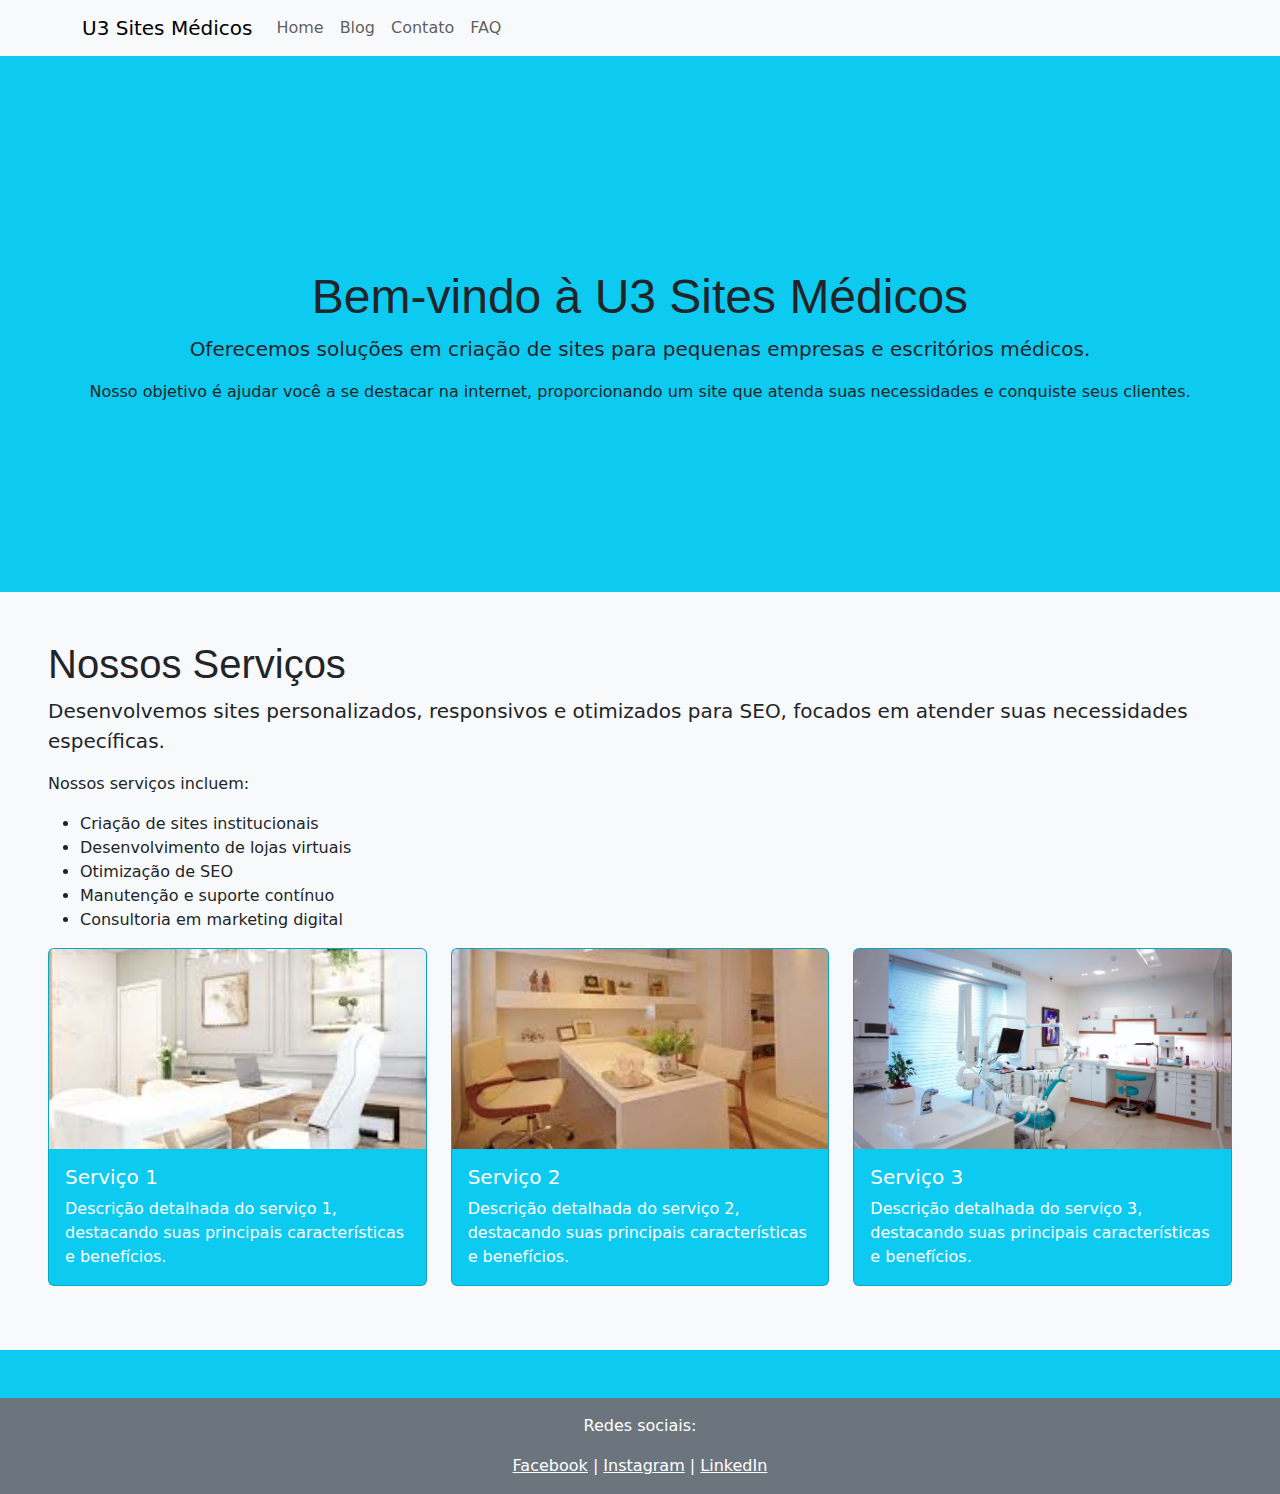
<file: index.html>
<!DOCTYPE html>
<html lang="pt-BR">
<head>
    <meta charset="UTF-8">
    <meta name="viewport" content="width=device-width, initial-scale=1.0">
    <link href="https://cdn.jsdelivr.net/npm/bootstrap@5.3.0/dist/css/bootstrap.min.css" rel="stylesheet">
    <link rel="stylesheet" href="css/styles.css"> <!-- Referência ao CSS externo -->
    <title>Home - U3 Sites Médicos</title>
    <style>
        .card-img-top {
            height: 200px; /* Ajuste a altura conforme necessário */
            object-fit: cover; /* Garante que a imagem cubra o espaço da card */
        }
    </style>
</head>
<body class="bg-info">

<header class="fixed-top">
    <nav class="navbar navbar-expand-lg navbar-light bg-light">
        <div class="container">
            <a class="navbar-brand" href="#">U3 Sites Médicos</a>
            <button class="navbar-toggler" type="button" data-bs-toggle="collapse" data-bs-target="#navbarNav" aria-controls="navbarNav" aria-expanded="false" aria-label="Toggle navigation">
                <span class="navbar-toggler-icon"></span>
            </button>
            <div class="collapse navbar-collapse" id="navbarNav">
                <ul class="navbar-nav">
                    <li class="nav-item"><a class="nav-link" href="index.html">Home</a></li>
                    <li class="nav-item"><a class="nav-link" href="blog.html">Blog</a></li>
                    <li class="nav-item"><a class="nav-link" href="contato.html">Contato</a></li>
                    <li class="nav-item"><a class="nav-link" href="faq.html">FAQ</a></li>
                </ul>
            </div>
        </div>
    </nav>
</header>

<main class="mt-5 pt-5">
    <section class="d-flex align-items-center justify-content-center text-center my-5 bg-info p-5" style="height: 400px;">
        <div>
            <h1 class="display-4">Bem-vindo à U3 Sites Médicos</h1>
            <p class="lead">Oferecemos soluções em criação de sites para pequenas empresas e escritórios médicos.</p>
            <p class="mt-3">Nosso objetivo é ajudar você a se destacar na internet, proporcionando um site que atenda suas necessidades e conquiste seus clientes.</p>
        </div>
    </section>

    <section class="my-5 bg-light p-5">
        <h2 class="display-5">Nossos Serviços</h2>
        <p class="lead">Desenvolvemos sites personalizados, responsivos e otimizados para SEO, focados em atender suas necessidades específicas.</p>
        <p>Nossos serviços incluem:</p>
        <ul>
            <li>Criação de sites institucionais</li>
            <li>Desenvolvimento de lojas virtuais</li>
            <li>Otimização de SEO</li>
            <li>Manutenção e suporte contínuo</li>
            <li>Consultoria em marketing digital</li>
        </ul>
        <div class="row">
            <div class="col-md-4">
                <div class="card bg-info text-white mb-3">
                    <img src="escritorio1.jpg" class="card-img-top" alt="Serviço 1">
                    <div class="card-body">
                        <h5 class="card-title">Serviço 1</h5>
                        <p class="card-text">Descrição detalhada do serviço 1, destacando suas principais características e benefícios.</p>
                    </div>
                </div>
            </div>
            <div class="col-md-4">
                <div class="card bg-info text-white mb-3">
                    <img src="escritorio2.jpg" class="card-img-top" alt="Serviço 2">
                    <div class="card-body">
                        <h5 class="card-title">Serviço 2</h5>
                        <p class="card-text">Descrição detalhada do serviço 2, destacando suas principais características e benefícios.</p>
                    </div>
                </div>
            </div>
            <div class="col-md-4">
                <div class="card bg-info text-white mb-3">
                    <img src="escritorio3.jpg" class="card-img-top" alt="Serviço 3">
                    <div class="card-body">
                        <h5 class="card-title">Serviço 3</h5>
                        <p class="card-text">Descrição detalhada do serviço 3, destacando suas principais características e benefícios.</p>
                    </div>
                </div>
            </div>
        </div>
    </section>
</main>

<footer class="bg-secondary text-white text-center py-3">
    <p>Redes sociais:</p>
    <a class="text-white" href="#">Facebook</a> | 
    <a class="text-white" href="#">Instagram</a> | 
    <a class="text-white" href="#">LinkedIn</a>
</footer>

<script src="https://cdn.jsdelivr.net/npm/bootstrap@5.3.0/dist/js/bootstrap.bundle.min.js"></script>
</body>
</html>
</file>
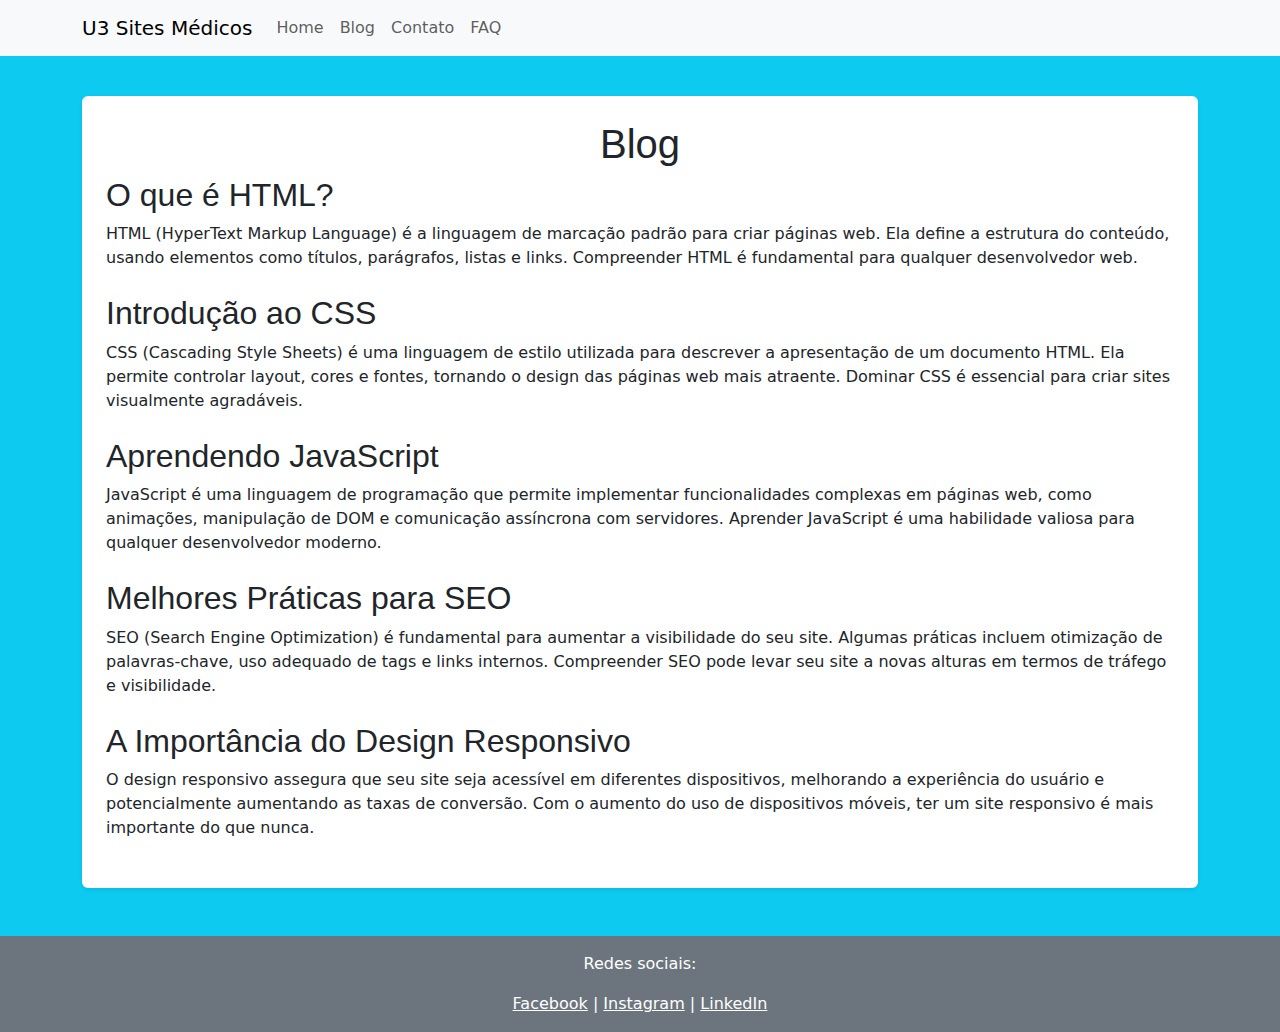
<file: blog.html>
<!DOCTYPE html>
<html lang="pt-BR">
<head>
    <meta charset="UTF-8">
    <meta name="viewport" content="width=device-width, initial-scale=1.0">
    <link href="https://cdn.jsdelivr.net/npm/bootstrap@5.3.0/dist/css/bootstrap.min.css" rel="stylesheet">
    <link rel="stylesheet" href="css/styles.css"> <!-- Referência ao CSS externo -->
    <title>Blog - U3 Sites Médicos</title>
</head>
<body class="bg-info">

<header class="fixed-top">
    <nav class="navbar navbar-expand-lg navbar-light bg-light">
        <div class="container">
            <a class="navbar-brand" href="#">U3 Sites Médicos</a>
            <button class="navbar-toggler" type="button" data-bs-toggle="collapse" data-bs-target="#navbarNav" aria-controls="navbarNav" aria-expanded="false" aria-label="Toggle navigation">
                <span class="navbar-toggler-icon"></span>
            </button>
            <div class="collapse navbar-collapse" id="navbarNav">
                <ul class="navbar-nav">
                    <li class="nav-item"><a class="nav-link" href="index.html">Home</a></li>
                    <li class="nav-item"><a class="nav-link" href="blog.html">Blog</a></li>
                    <li class="nav-item"><a class="nav-link" href="contato.html">Contato</a></li>
                    <li class="nav-item"><a class="nav-link" href="faq.html">FAQ</a></li>
                </ul>
            </div>
        </div>
    </nav>
</header>

<main class="container my-5 pt-5">
    <div class="bg-white p-4 rounded shadow-sm">
        <h1 class="text-center">Blog</h1>
        <article class="mb-4">
            <h2>O que é HTML?</h2>
            <p>HTML (HyperText Markup Language) é a linguagem de marcação padrão para criar páginas web. Ela define a estrutura do conteúdo, usando elementos como títulos, parágrafos, listas e links. Compreender HTML é fundamental para qualquer desenvolvedor web.</p>
        </article>
        <article class="mb-4">
            <h2>Introdução ao CSS</h2>
            <p>CSS (Cascading Style Sheets) é uma linguagem de estilo utilizada para descrever a apresentação de um documento HTML. Ela permite controlar layout, cores e fontes, tornando o design das páginas web mais atraente. Dominar CSS é essencial para criar sites visualmente agradáveis.</p>
        </article>
        <article class="mb-4">
            <h2>Aprendendo JavaScript</h2>
            <p>JavaScript é uma linguagem de programação que permite implementar funcionalidades complexas em páginas web, como animações, manipulação de DOM e comunicação assíncrona com servidores. Aprender JavaScript é uma habilidade valiosa para qualquer desenvolvedor moderno.</p>
        </article>
        <article class="mb-4">
            <h2>Melhores Práticas para SEO</h2>
            <p>SEO (Search Engine Optimization) é fundamental para aumentar a visibilidade do seu site. Algumas práticas incluem otimização de palavras-chave, uso adequado de tags e links internos. Compreender SEO pode levar seu site a novas alturas em termos de tráfego e visibilidade.</p>
        </article>
        <article class="mb-4">
            <h2>A Importância do Design Responsivo</h2>
            <p>O design responsivo assegura que seu site seja acessível em diferentes dispositivos, melhorando a experiência do usuário e potencialmente aumentando as taxas de conversão. Com o aumento do uso de dispositivos móveis, ter um site responsivo é mais importante do que nunca.</p>
        </article>
    </div>
</main>

<footer class="bg-secondary text-white text-center py-3">
    <p>Redes sociais:</p>
    <a class="text-white" href="#">Facebook</a> | 
    <a class="text-white" href="#">Instagram</a> | 
    <a class="text-white" href="#">LinkedIn</a>
</footer>

<script src="https://cdn.jsdelivr.net/npm/bootstrap@5.3.0/dist/js/bootstrap.bundle.min.js"></script>
</body>
</html>
</file>
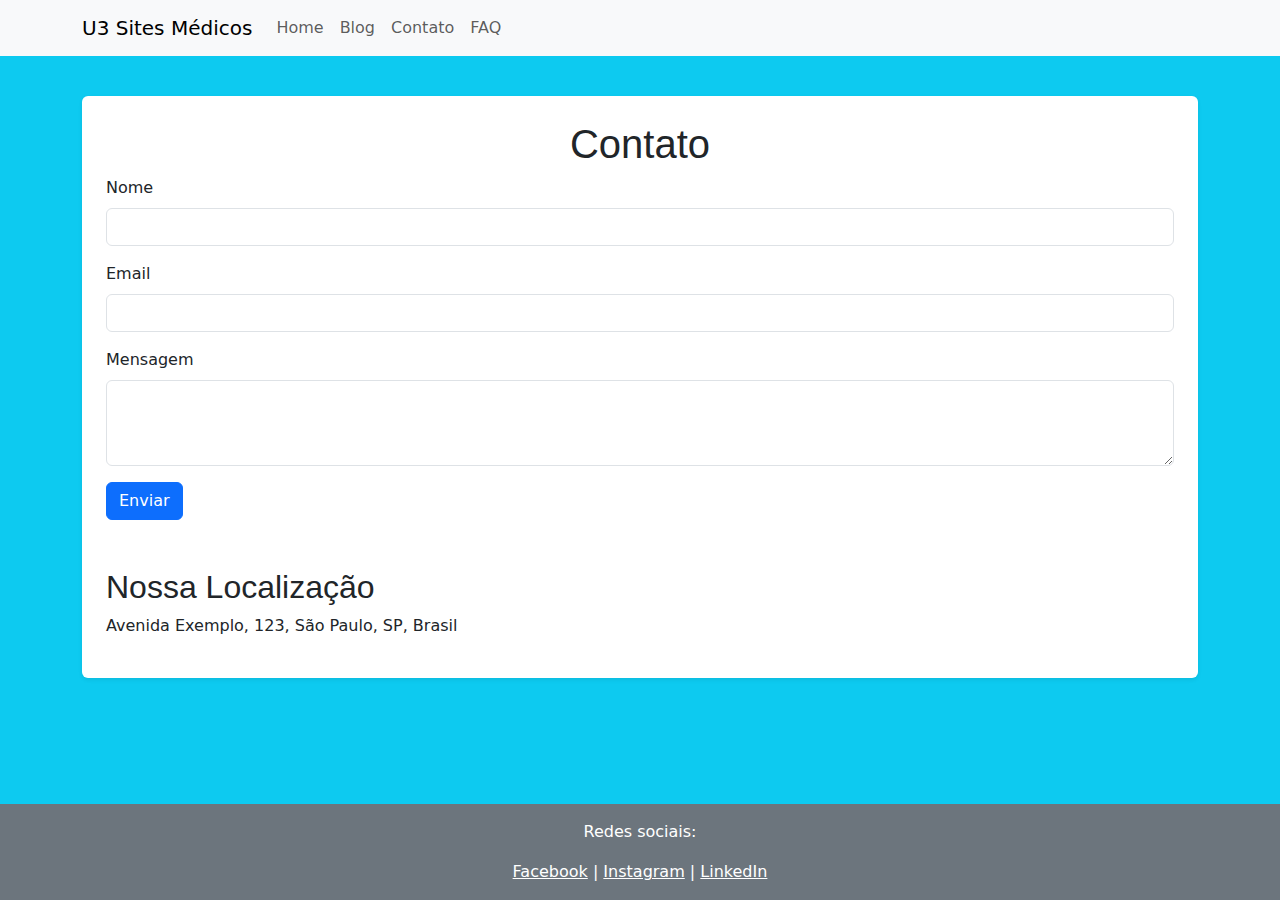
<file: contato.html>
<!DOCTYPE html>
<html lang="pt-BR">
<head>
    <meta charset="UTF-8">
    <meta name="viewport" content="width=device-width, initial-scale=1.0">
    <link href="https://cdn.jsdelivr.net/npm/bootstrap@5.3.0/dist/css/bootstrap.min.css" rel="stylesheet">
    <link rel="stylesheet" href="css/styles.css"> <!-- Referência ao CSS externo -->
    <title>Contato - U3 Sites Médicos</title>
</head>
<body class="bg-info">

<header class="fixed-top">
    <nav class="navbar navbar-expand-lg navbar-light bg-light">
        <div class="container">
            <a class="navbar-brand" href="#">U3 Sites Médicos</a>
            <button class="navbar-toggler" type="button" data-bs-toggle="collapse" data-bs-target="#navbarNav" aria-controls="navbarNav" aria-expanded="false" aria-label="Toggle navigation">
                <span class="navbar-toggler-icon"></span>
            </button>
            <div class="collapse navbar-collapse" id="navbarNav">
                <ul class="navbar-nav">
                    <li class="nav-item"><a class="nav-link" href="index.html">Home</a></li>
                    <li class="nav-item"><a class="nav-link" href="blog.html">Blog</a></li>
                    <li class="nav-item"><a class="nav-link" href="contato.html">Contato</a></li>
                    <li class="nav-item"><a class="nav-link" href="faq.html">FAQ</a></li>
                </ul>
            </div>
        </div>
    </nav>
</header>

<main class="container my-5 pt-5">
    <div class="bg-white p-4 rounded shadow-sm">
        <h1 class="text-center">Contato</h1>
        <form>
            <div class="mb-3">
                <label for="nome" class="form-label">Nome</label>
                <input type="text" class="form-control" id="nome" required>
            </div>
            <div class="mb-3">
                <label for="email" class="form-label">Email</label>
                <input type="email" class="form-control" id="email" required>
            </div>
            <div class="mb-3">
                <label for="mensagem" class="form-label">Mensagem</label>
                <textarea class="form-control" id="mensagem" rows="3" required></textarea>
            </div>
            <button type="submit" class="btn btn-primary">Enviar</button>
        </form>

        <h2 class="mt-5">Nossa Localização</h2>
        <p>Avenida Exemplo, 123, São Paulo, SP, Brasil</p>
    </div>
</main>

<footer class="bg-secondary text-white text-center py-3">
    <p>Redes sociais:</p>
    <a class="text-white" href="#">Facebook</a> | 
    <a class="text-white" href="#">Instagram</a> | 
    <a class="text-white" href="#">LinkedIn</a>
</footer>

<script src="https://cdn.jsdelivr.net/npm/bootstrap@5.3.0/dist/js/bootstrap.bundle.min.js"></script>
</body>
</html>
</file>
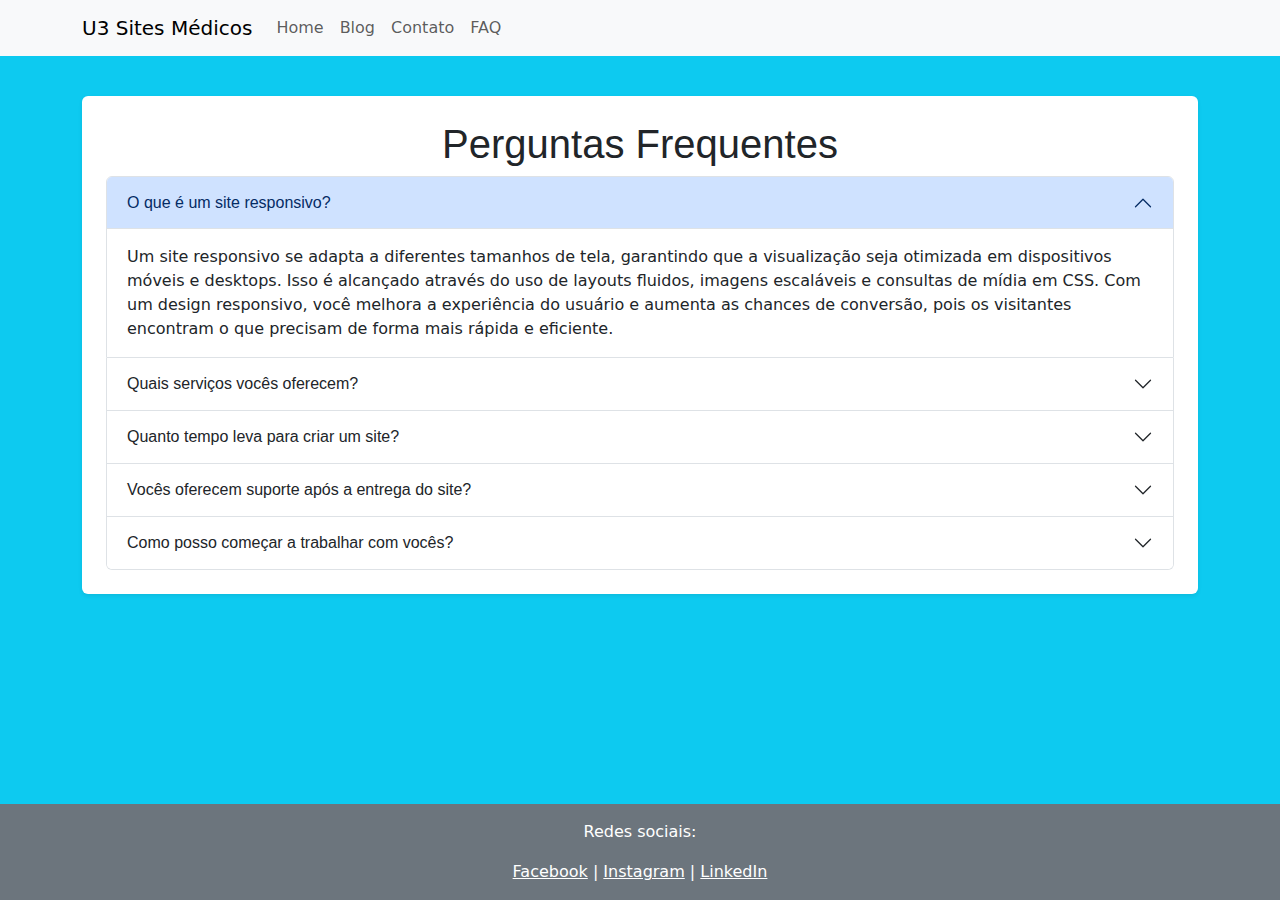
<file: faq.html>
<!DOCTYPE html>
<html lang="pt-BR">
<head>
    <meta charset="UTF-8">
    <meta name="viewport" content="width=device-width, initial-scale=1.0">
    <link href="https://cdn.jsdelivr.net/npm/bootstrap@5.3.0/dist/css/bootstrap.min.css" rel="stylesheet">
    <link rel="stylesheet" href="css/styles.css"> <!-- Referência ao CSS externo -->
    <title>FAQ - U3 Sites Médicos</title>
</head>
<body class="bg-info">

<header class="fixed-top">
    <nav class="navbar navbar-expand-lg navbar-light bg-light">
        <div class="container">
            <a class="navbar-brand" href="#">U3 Sites Médicos</a>
            <button class="navbar-toggler" type="button" data-bs-toggle="collapse" data-bs-target="#navbarNav" aria-controls="navbarNav" aria-expanded="false" aria-label="Toggle navigation">
                <span class="navbar-toggler-icon"></span>
            </button>
            <div class="collapse navbar-collapse" id="navbarNav">
                <ul class="navbar-nav">
                    <li class="nav-item"><a class="nav-link" href="index.html">Home</a></li>
                    <li class="nav-item"><a class="nav-link" href="blog.html">Blog</a></li>
                    <li class="nav-item"><a class="nav-link" href="contato.html">Contato</a></li>
                    <li class="nav-item"><a class="nav-link" href="faq.html">FAQ</a></li>
                </ul>
            </div>
        </div>
    </nav>
</header>

<main class="container my-5 pt-5">
    <div class="bg-white p-4 rounded shadow-sm">
        <h1 class="text-center">Perguntas Frequentes</h1>
        <div class="accordion" id="faqAccordion">
            <div class="accordion-item">
                <h2 class="accordion-header" id="faqOne">
                    <button class="accordion-button" type="button" data-bs-toggle="collapse" data-bs-target="#collapseOne" aria-expanded="true" aria-controls="collapseOne">
                        O que é um site responsivo?
                    </button>
                </h2>
                <div id="collapseOne" class="accordion-collapse collapse show" aria-labelledby="faqOne" data-bs-parent="#faqAccordion">
                    <div class="accordion-body">
                        Um site responsivo se adapta a diferentes tamanhos de tela, garantindo que a visualização seja otimizada em dispositivos móveis e desktops. Isso é alcançado através do uso de layouts fluidos, imagens escaláveis e consultas de mídia em CSS. Com um design responsivo, você melhora a experiência do usuário e aumenta as chances de conversão, pois os visitantes encontram o que precisam de forma mais rápida e eficiente.
                    </div>
                </div>
            </div>
            <div class="accordion-item">
                <h2 class="accordion-header" id="faqTwo">
                    <button class="accordion-button collapsed" type="button" data-bs-toggle="collapse" data-bs-target="#collapseTwo" aria-expanded="false" aria-controls="collapseTwo">
                        Quais serviços vocês oferecem?
                    </button>
                </h2>
                <div id="collapseTwo" class="accordion-collapse collapse" aria-labelledby="faqTwo" data-bs-parent="#faqAccordion">
                    <div class="accordion-body">
                        Oferecemos uma gama completa de serviços, incluindo criação de sites personalizados, manutenção, e consultoria sobre presença online. Cada projeto é único, e trabalhamos em estreita colaboração com nossos clientes para entender suas necessidades e objetivos. Além disso, fornecemos suporte contínuo para garantir que seu site esteja sempre atualizado e funcione perfeitamente.
                    </div>
                </div>
            </div>
            <div class="accordion-item">
                <h2 class="accordion-header" id="faqThree">
                    <button class="accordion-button collapsed" type="button" data-bs-toggle="collapse" data-bs-target="#collapseThree" aria-expanded="false" aria-controls="collapseThree">
                        Quanto tempo leva para criar um site?
                    </button>
                </h2>
                <div id="collapseThree" class="accordion-collapse collapse" aria-labelledby="faqThree" data-bs-parent="#faqAccordion">
                    <div class="accordion-body">
                        O prazo para criação de um site pode variar significativamente com base na complexidade do projeto e nas necessidades específicas do cliente. Em geral, a maioria dos projetos leva entre 4 a 8 semanas para ser concluída. Isso inclui etapas como planejamento, design, desenvolvimento, testes e ajustes finais antes do lançamento. Nosso objetivo é garantir que cada detalhe seja perfeito antes de entregar o site.
                    </div>
                </div>
            </div>
            <div class="accordion-item">
                <h2 class="accordion-header" id="faqFour">
                    <button class="accordion-button collapsed" type="button" data-bs-toggle="collapse" data-bs-target="#collapseFour" aria-expanded="false" aria-controls="collapseFour">
                        Vocês oferecem suporte após a entrega do site?
                    </button>
                </h2>
                <div id="collapseFour" class="accordion-collapse collapse" aria-labelledby="faqFour" data-bs-parent="#faqAccordion">
                    <div class="accordion-body">
                        Sim, oferecemos pacotes de manutenção e suporte contínuo após a entrega do site. Isso é fundamental para garantir que seu site funcione corretamente, esteja atualizado e livre de problemas técnicos. Nossos pacotes de suporte incluem atualizações de software, monitoramento de desempenho e assistência técnica sempre que necessário, para que você possa se concentrar no que realmente importa: o seu negócio.
                    </div>
                </div>
            </div>
            <div class="accordion-item">
                <h2 class="accordion-header" id="faqFive">
                    <button class="accordion-button collapsed" type="button" data-bs-toggle="collapse" data-bs-target="#collapseFive" aria-expanded="false" aria-controls="collapseFive">
                        Como posso começar a trabalhar com vocês?
                    </button>
                </h2>
                <div id="collapseFive" class="accordion-collapse collapse" aria-labelledby="faqFive" data-bs-parent="#faqAccordion">
                    <div class="accordion-body">
                        Para começar a trabalhar conosco, basta entrar em contato através do nosso formulário de contato ou enviar um e-mail. Estaremos felizes em agendar uma conversa para entender suas necessidades e como podemos ajudar. Após essa conversa inicial, podemos discutir os próximos passos, incluindo orçamento, cronograma e os detalhes do projeto.
                    </div>
                </div>
            </div>
        </div>
    </div>
</main>

<footer class="bg-secondary text-white text-center py-3">
    <p>Redes sociais:</p>
    <a class="text-white" href="#">Facebook</a> | 
    <a class="text-white" href="#">Instagram</a> | 
    <a class="text-white" href="#">LinkedIn</a>
</footer>

<script src="https://cdn.jsdelivr.net/npm/bootstrap@5.3.0/dist/js/bootstrap.bundle.min.js"></script>
</body>
</html>
</file>
<file: css/styles.css>
body {
    display: flex;
    flex-direction: column;
    min-height: 100vh; /* Garante que o footer fique no final da página */
}

.custom-container {
    max-width: 1200px; /* Ajuste a largura do container conforme necessário */
}

header {
    z-index: 1000; /* Certifica-se de que o header está sempre acima de outros elementos */
}

main {
    flex: 1; /* Permite que o main ocupe o espaço disponível */
}

h1, h2 {
    font-family: 'Arial', sans-serif; /* Altere para a fonte que preferir */
}

.display-4 {
    font-size: 3rem; /* Aumenta o tamanho da fonte do título */
}

.display-5 {
    font-size: 2.5rem; /* Aumenta o tamanho da fonte do subtítulo */
}

.lead {
    font-size: 1.25rem; /* Aumenta o tamanho da fonte do texto de destaque */
}

footer {
    background-color: #6c757d; /* Cor correspondente à classe .secondary do Bootstrap */
}
</file>
